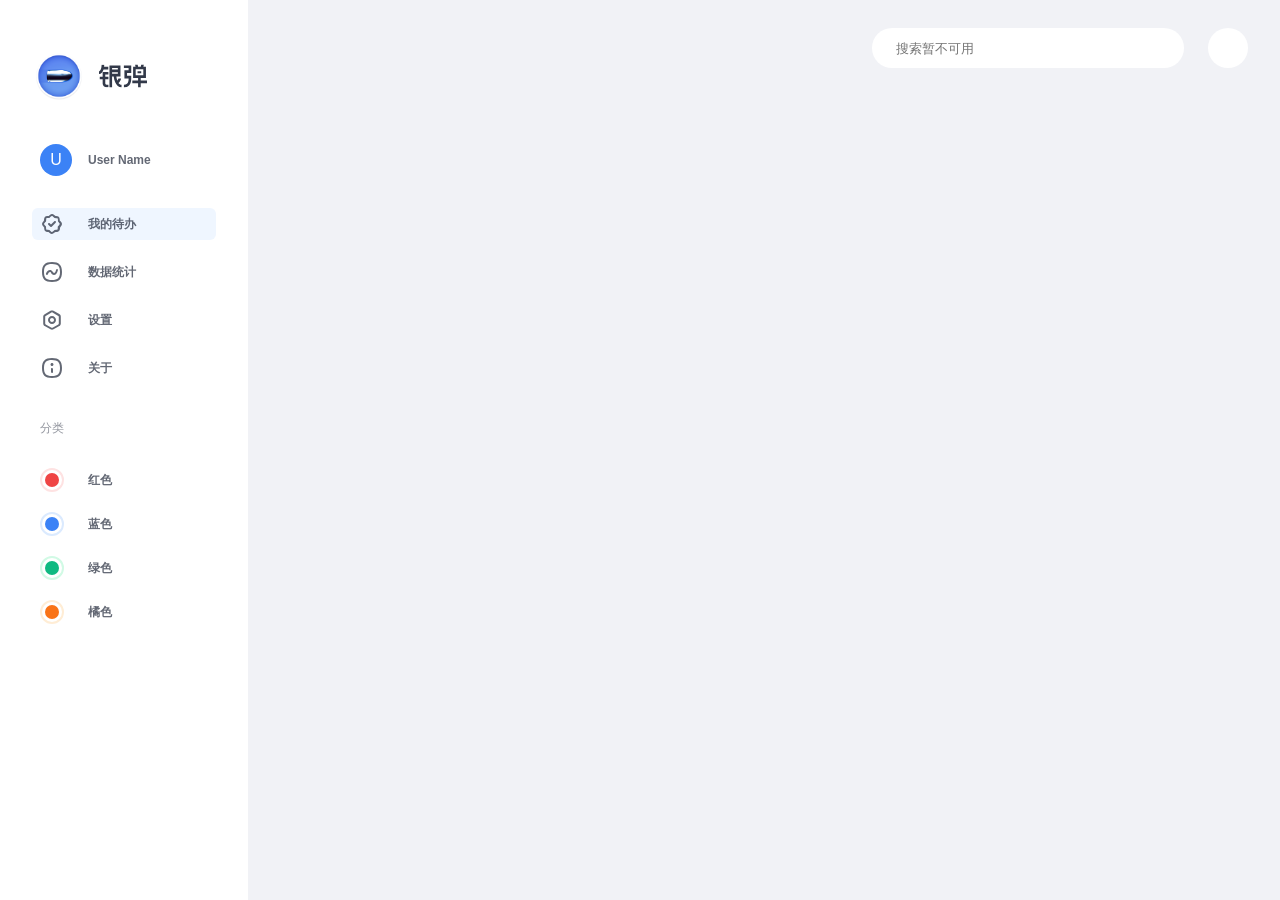
<file: todo/index.html>
<!DOCTYPE html><html lang=""><head><meta charset="utf-8"><meta http-equiv="X-UA-Compatible" content="IE=edge"><meta name="viewport" content="width=device-width,initial-scale=1"><link rel="icon" href="/todo/favicon.ico"><title>silver-bullet</title><link href="/todo/css/chunk-6cf401f3.e91f1a47.css" rel="prefetch"><link href="/todo/css/chunk-a5029b1a.e35bdd5c.css" rel="prefetch"><link href="/todo/css/chunk-abd8d22e.36331870.css" rel="prefetch"><link href="/todo/js/chunk-6cf401f3.4d1e6fee.js" rel="prefetch"><link href="/todo/js/chunk-a5029b1a.44ea08d9.js" rel="prefetch"><link href="/todo/js/chunk-abd8d22e.44039cff.js" rel="prefetch"><link href="/todo/css/app.9e8e86a7.css" rel="preload" as="style"><link href="/todo/js/app.32d35e7b.js" rel="preload" as="script"><link href="/todo/js/chunk-vendors.23a06ccb.js" rel="preload" as="script"><link href="/todo/css/app.9e8e86a7.css" rel="stylesheet"></head><body><noscript><strong>We're sorry but silver-bullet doesn't work properly without JavaScript enabled. Please enable it to continue.</strong></noscript><div id="app"></div><script src="/todo/js/chunk-vendors.23a06ccb.js"></script><script src="/todo/js/app.32d35e7b.js"></script></body></html>
</file>
<file: todo/css/chunk-6cf401f3.e91f1a47.css>
.about[data-v-d17909c8]{display:flex;flex-direction:column;align-items:center}.logo[data-v-d17909c8]{width:12rem;height:12rem;margin:4rem 0 1.5rem 0}.logo-text[data-v-d17909c8]{color:var(--Gray-8);width:6.875rem;height:3.25rem;margin:0 0 2rem 0}.version[data-v-d17909c8]{color:var(--Gray-5);line-height:2rem}.info-box[data-v-d17909c8]{display:flex;align-items:center;margin-bottom:8rem}.info[data-v-d17909c8]{margin-left:.5rem;color:var(--Gray-8);font-weight:400;line-height:32px;letter-spacing:1px}.footer[data-v-d17909c8]{display:flex;justify-content:space-between;width:24rem}ul[data-v-d17909c8]{color:var(--Gray-7);font-size:.75rem;line-height:1.5rem}h4[data-v-d17909c8]{font-weight:500;margin-bottom:.5rem}li[data-v-d17909c8]{list-style:none}
</file>
<file: todo/css/chunk-a5029b1a.e35bdd5c.css>
.todo-chart[data-v-a0e039d8]{position:relative;flex-shrink:0;display:flex;flex-direction:column;justify-content:space-between;width:100%;min-width:44.5rem;height:31.5rem;padding:2rem;border-radius:16px;background-color:var(--BG)}.title[data-v-a0e039d8]{display:flex;align-items:baseline;height:3rem}.title>p[data-v-a0e039d8]{color:var(--Gray-7);font-weight:500;line-height:24px;letter-spacing:2px}.title>span[data-v-a0e039d8]{margin:0 .5rem;color:var(--Gray-8);font-size:2.25rem;font-weight:600;line-height:3rem;letter-spacing:2px}.svg-box[data-v-a0e039d8]{overflow:hidden;top:6rem;display:flex;flex-direction:column;justify-content:flex-end;width:40.25rem;height:22.25rem}.svg-box[data-v-a0e039d8],.svg[data-v-a0e039d8]{position:absolute;left:50%;transform:translate(-50%)}.svg[data-v-a0e039d8]{top:0}.date[data-v-a0e039d8]{position:absolute;bottom:2rem;left:50%;transform:translate(-50%);display:flex;justify-content:space-around;align-items:center;width:40.25rem}.date>p[data-v-a0e039d8]{color:var(--Gray-5);font-size:.875rem;line-height:.875rem;font-weight:500;text-align:center;min-width:2.5rem}.hover[data-v-a0e039d8]{position:absolute;top:0;left:50%;transform:translate(-50%);display:flex;justify-content:center;width:40.25rem;height:31.5rem}.hover-li[data-v-a0e039d8]{display:block;width:100%;height:25rem;margin-top:5.6875rem;background-color:hsla(0,0%,100%,0);border-radius:12px;opacity:0;box-shadow:0 16px 37px 0 var(--Theme-A2)}.hover-li[data-v-a0e039d8]:hover{opacity:1}#stop1[data-v-a0e039d8]{stop-color:var(--Theme-A2)}#stop2[data-v-a0e039d8]{stop-color:hsla(0,0%,100%,0)}#border[data-v-a0e039d8]{fill:none;stroke-width:4px;stroke:var(--Theme-6)}#shadow[data-v-a0e039d8]{fill:var(--Theme-A2);filter:url(#blur)}#m-circle[data-v-a0e039d8]{fill:var(--Theme-6)}.analysis-model[data-v-37f6f84a]{flex-shrink:1;display:flex;flex-direction:column;align-items:center;width:100%;min-width:22.5rem;height:29rem;border-radius:16px;background-color:var(--BG)}h6[data-v-37f6f84a]{color:var(--Gray-7);font-size:1rem;letter-spacing:1px;font-weight:500;line-height:1.5rem;margin:2rem 0 4rem}svg[data-v-37f6f84a]{width:17rem;height:17rem}path[data-v-37f6f84a]{stroke:var(--Gray-2);stroke-width:4px;fill:none;stroke-linecap:round;stroke-linejoin:round}#hlight[data-v-37f6f84a]{stroke:var(--Theme-6);stroke-width:4px;fill:var(--Theme-A2)}.anonymous[data-v-37f6f84a]{position:relative;display:flex;justify-content:center;width:18rem}span[data-v-37f6f84a]{position:absolute;color:var(--Gray-7);font-size:.75rem;line-height:1rem;letter-spacing:1px;font-weight:500}span[data-v-37f6f84a]:first-of-type{top:-1.6rem;left:8.2rem}span[data-v-37f6f84a]:nth-of-type(2){top:13.3rem;left:0}span[data-v-37f6f84a]:nth-of-type(3){top:13.3rem;left:16.2rem}.i[data-v-37f6f84a]{position:static;color:var(--Theme-6);font-size:.875rem}.text[data-v-37f6f84a]{color:var(--Gray-7);text-align:center;font-size:.875rem;font-weight:500;line-height:1.5rem;letter-spacing:1px}@media (min-width:1280px){.analysis-model[data-v-37f6f84a]{width:calc(50% - .75rem);margin-right:1.5rem}}.data-report[data-v-21725187]{position:relative;overflow:hidden;flex-grow:2;display:flex;flex-wrap:wrap;width:100%;height:21.5rem;border-radius:16px;background-color:var(--BG)}.box[data-v-21725187]{flex-grow:1;display:flex;flex-direction:column;justify-content:center;align-items:center;width:33%;height:50%}.box[data-v-21725187]:hover{background-color:var(--Gray-1)}.box[data-v-21725187]:first-child,.box[data-v-21725187]:nth-child(2),.box[data-v-21725187]:nth-child(4),.box[data-v-21725187]:nth-child(5){border-right:1px solid var(--Gray-2)}.box[data-v-21725187]:first-child,.box[data-v-21725187]:nth-child(2),.box[data-v-21725187]:nth-child(3){border-bottom:1px solid var(--Gray-2)}.top[data-v-21725187]{display:flex;align-items:baseline}.number[data-v-21725187]{color:var(--Gray-7);font-size:3rem;font-weight:600;line-height:3rem;letter-spacing:1px}.unit[data-v-21725187]{position:relative;top:-.125rem;color:var(--Gray-6);font-weight:500;margin-left:.3rem}.label[data-v-21725187]{margin-top:1rem;color:var(--Gray-6);font-size:.75rem;line-height:1rem;font-weight:500;letter-spacing:1px}@media (min-width:1280px){.data-report[data-v-21725187]{width:calc(50% - .75rem);height:29rem}}.dashboard[data-v-6a0aa0d2]{position:relative;display:flex;flex-wrap:wrap;min-width:44.5rem;padding:0 2rem}.dashboard-title[data-v-6a0aa0d2]{min-width:44.5rem;display:flex;justify-content:space-between;align-items:center;height:5rem}h2[data-v-6a0aa0d2]{display:inline;color:var(--Gray-8);font-size:1.5rem;line-height:2rem;font-weight:600}.warning[data-v-6a0aa0d2]{position:absolute;right:2rem;display:flex;align-items:center;height:3rem;padding:0 2rem;border-radius:6px;background-color:var(--BG)}.warning.close[data-v-6a0aa0d2]{display:none}.warning-info[data-v-6a0aa0d2]{margin:0 1rem;color:var(--Gray-7);font-size:.875rem;line-height:2rem;letter-spacing:1px;font-weight:500}.close[data-v-6a0aa0d2]{display:flex;justify-content:center;align-items:center;width:2rem;height:2rem;color:var(--Gray-7);border-radius:100%;background-color:var(--Gray-2);cursor:pointer}.close[data-v-6a0aa0d2]:hover{background-color:var(--Gray-3)}.analysis-model[data-v-6a0aa0d2],.data-report[data-v-6a0aa0d2],.todo-chart[data-v-6a0aa0d2]{margin-bottom:1.5rem}
</file>
<file: todo/css/chunk-abd8d22e.36331870.css>
.setting[data-v-61620781]{margin:0 2rem}.set-title[data-v-61620781]{display:flex;justify-content:space-between;align-items:center;height:5rem}h2[data-v-61620781]{display:inline;color:var(--Gray-8);font-size:1.5rem;line-height:2rem;font-weight:600}.box[data-v-61620781]{display:flex;align-items:center;height:6rem;margin-bottom:2rem;padding:0 2rem;border-radius:16px;background-color:var(--BG)}.list[data-v-61620781]{display:flex;justify-content:space-between;align-items:center;width:100%;height:6rem}.name[data-v-61620781]{color:var(--Gray-8);line-height:2rem;font-weight:500}.colors[data-v-61620781]{display:flex;align-items:center;height:6rem}.color-list[data-v-61620781]{overflow:hidden;position:relative;display:flex;justify-content:center;align-items:center;width:2.5rem;height:2.5rem;margin:0 .8rem;color:#fff;border-radius:100%;box-shadow:inset 0 0 16px 0 rgba(0,0,0,.2);transition:.1s ease-in-out}.color-list[data-v-61620781]:first-of-type{background-image:linear-gradient(to bottom right,#3b82f6,#2563eb);box-shadow:inset 0 0 16px 0 rgba(30,58,138,.4);box-shadow:0 0 0 0 #bfdbfe}.color-list[data-v-61620781]:nth-of-type(2){background-image:linear-gradient(to bottom right,#10b981,#059669);box-shadow:inset 0 0 16px 0 rgba(6,78,59,.4);box-shadow:0 0 0 0 #a7f3d0}.color-list[data-v-61620781]:nth-of-type(3){background-image:linear-gradient(to bottom right,#f43f5e,#e11d48);box-shadow:inset 0 0 16px 0 rgba(136,19,55,.4);box-shadow:0 0 0 0 #fecdd3}.color-list[data-v-61620781]:nth-of-type(4){background-image:linear-gradient(to bottom right,#f97316,#ea580c);box-shadow:inset 0 0 16px 0 rgba(124,45,18,.4);box-shadow:0 0 0 0 #fed7aa}.color-list[data-v-61620781]:hover{width:3rem;height:3rem}.color-list[data-v-61620781]:first-of-type:hover{box-shadow:0 0 24px 0 #bfdbfe}.color-list[data-v-61620781]:nth-of-type(2):hover{box-shadow:0 0 24px 0 #a7f3d0}.color-list[data-v-61620781]:nth-of-type(3):hover{box-shadow:0 0 24px 0 #fecdd3}.color-list[data-v-61620781]:nth-of-type(4):hover{box-shadow:0 0 24px 0 #fed7aa}svg[data-v-61620781]{z-index:10}.color-info[data-v-61620781]{position:absolute;left:0;font-size:1.5rem;font-weight:800;line-height:1.7rem}.blue[data-v-61620781]{color:#1d4ed8}.emerald[data-v-61620781]{color:#047857}.rose[data-v-61620781]{color:#be123c}.orange[data-v-61620781]{color:#c2410c}
</file>
<file: todo/css/app.9e8e86a7.css>
:root{--BG:#fff;--Gray-1:rgba(15,23,42,0.02);--Gray-2:rgba(15,23,42,0.04);--Gray-3:rgba(15,23,42,0.06);--Gray-4:rgba(15,23,42,0.15);--Gray-5:rgba(15,23,42,0.25);--Gray-6:rgba(15,23,42,0.45);--Gray-7:rgba(15,23,42,0.65);--Gray-8:rgba(15,23,42,0.85);--Gray-9:rgba(15,23,42,0.1);--Theme-1:#eff6ff;--Theme-2:#dbeafe;--Theme-3:#bfdbfe;--Theme-4:#93c5fd;--Theme-5:#60a5fa;--Theme-6:#3b82f6;--Theme-7:#2563eb;--Theme-8:#1d4ed8;--Theme-9:#1e40af;--Theme-10:#1e3a8a;--Theme-A2:rgba(43,149,252,0.15);--Vice-Theme:#14b8a6;--class-red:#ef4444;--class-red-sec:#fee2e2;--class-blue:#3b82f6;--class-blue-sec:#dbeafe;--class-emerald:#10b981;--class-emerald-sec:#d1fae5;--class-orange:#f97316;--class-orange-sec:#ffedd5}*{box-sizing:border-box;padding:0;margin:0;font-family:PingFang SC,Microsoft Yahei,sans-serif;-webkit-user-select:none;-moz-user-select:none;user-select:none}input,textarea{-webkit-user-select:auto;-moz-user-select:auto;user-select:auto}input{background:none;outline:none}input:focus{border:none}a,a:active,a:hover,a:visited{text-decoration:none}body{background-color:#f1f2f6;overflow-x:hidden}#app{display:flex}#tab{position:fixed;flex-direction:column;width:15.5rem;height:100vh;overflow:hidden;background-color:var(--BG)}#tab,.logo-box{display:flex;align-items:center}.logo-box{width:11.5rem;height:3.5rem;margin-top:3rem;padding-left:.2rem}.logo{width:3rem;height:3rem;margin-right:1rem}#logo-text{color:var(--Gray-8);width:3rem;height:1.5rem}.user{display:flex;align-items:center;flex-shrink:0;margin:2rem 0 1.5rem 0;width:11.5rem;height:3rem;border-radius:6px}.user:hover{background-color:var(--Gray-2)}.profile{display:flex;justify-content:center;align-items:center;margin:0 1rem 0 .5rem;width:2rem;height:2rem;color:var(--BG);border-radius:1rem;background-color:var(--Theme-6)}.username{font-size:.75rem;font-weight:600;line-height:1.5rem}.nav>svg,.username{color:var(--Gray-7)}.nav>svg{margin-left:.5rem;margin-right:1.5rem}.nav{display:flex;align-items:center;flex-shrink:0;width:11.5rem;height:2rem;border-radius:6px;margin-bottom:1rem;cursor:default}.nav:hover{background-color:var(--Gray-2)}.nav.checked{background-color:var(--Theme-1)}.nav-name{color:var(--Gray-7);font-size:.75rem;line-height:1.5rem;font-weight:600}.color{display:flex;flex-direction:column;width:11.5rem;margin-top:1rem}.color-title{padding-left:.5rem;margin-bottom:1.5rem;color:var(--Gray-6);font-size:.75rem;line-height:1.5rem}.add-class,.color-li{display:flex;align-items:center;height:2rem;margin-bottom:.75rem;border-radius:6px}.add-class:hover,.color-li:hover{background-color:var(--Gray-2)}.list-class{display:flex;justify-content:center;align-items:center;width:24px;height:24px;margin:0 1.5rem 0 .5rem;border:2px solid #fee2e2;border-radius:100%}.base-list-class{width:.875rem;height:.875rem;border-radius:100%}.add-class>span,.color-li>span{color:var(--Gray-7);font-size:.75rem;line-height:1.5rem;font-weight:600}.add-icon{width:24px;height:24px;border-radius:100%;border:2px solid var(--Gray-2);margin:0 1.5rem 0 .5rem}.add-icon>span{position:relative;width:12px;height:2px;background-color:var(--Gray-5)}.main{margin-left:15.5rem;width:calc(100vw - 15.5rem)}.header{display:flex;justify-content:flex-end;align-items:center;min-width:48.5rem;height:6rem}.search{width:19.5rem;padding:0 1.5rem;border:none;color:var(--Gray-4);border-radius:2.5rem}.message,.search{height:2.5rem;background-color:var(--BG)}.message{width:2.5rem;margin:0 2rem 0 1.5rem;border-radius:2.5rem}[data-v-52736aad]:root{--calendar-1:0}.calendar-box[data-v-52736aad]{z-index:10;position:relative;display:flex;justify-content:center;min-width:44.5rem;height:7rem;border-radius:16px;background-color:var(--BG)}.week[data-v-52736aad]{z-index:3;position:absolute;top:.6rem;display:flex;align-items:center;flex-wrap:nowrap;transition:.6s ease-in-out}.week-title[data-v-52736aad]{flex-shrink:0;color:var(--Gray-6);font-size:.75rem;line-height:1rem;margin:0 1.75rem}.calendar-body[data-v-52736aad]{position:relative;top:calc(var(--calendar-1)*6rem*-1 + -3rem);width:35rem;height:38.5rem;transition:.6s ease-in-out}.calendar-body-title[data-v-52736aad]{display:flex;justify-content:space-between;align-items:center;width:35rem;height:2rem;margin-bottom:3rem}.arrow-box[data-v-52736aad]{display:flex;justify-content:center;align-items:center;width:2rem;height:2rem;margin-left:6rem;border-radius:1rem}.arrow-box[data-v-52736aad]:last-of-type{margin-right:6rem;margin-left:0}.arrow-box[data-v-52736aad]:hover{background-color:var(--Gray-2)}.arrow-box[data-v-52736aad]:active{background-color:var(--Theme-6)}#left-arrow[data-v-52736aad],#right-arrow[data-v-52736aad]{color:var(--Gray-6);width:1.2rem;height:1.2rem}#right-arrow[data-v-52736aad]{transform:rotate(180deg)}.arrow-box:hover #left-arrow[data-v-52736aad],.arrow-box:hover #right-arrow[data-v-52736aad]{color:var(--Gray-8)}.arrow-box:active #left-arrow[data-v-52736aad],.arrow-box:active #right-arrow[data-v-52736aad]{color:var(--BG)}.title-text[data-v-52736aad]{color:var(--Gray-7);font-size:1.2rem;line-height:2rem;font-weight:600;letter-spacing:1px}.calendar-body-main[data-v-52736aad]{display:flex;flex-wrap:wrap;align-content:flex-start;width:35rem;height:34rem}.day-box[data-v-52736aad]{display:inline-flex;flex-direction:column;width:4rem;height:4rem;margin:0 .5rem 2rem;cursor:default}.day-num[data-v-52736aad]{display:flex;justify-content:center;align-items:center;width:3rem;height:3rem;margin:0 .5rem;border-radius:1.5rem;color:var(--Gray-8);font-size:1.5rem;line-height:2rem;font-weight:600;transition:.1s}.day-num[data-v-52736aad]:hover{background-color:var(--Theme-1)}.notnormal .day-num[data-v-52736aad]{color:var(--Gray-6)}.selectDay .day-num[data-v-52736aad]{color:var(--BG);background-color:var(--Theme-6)}.is-has[data-v-52736aad]{width:6px;height:6px;margin:.3125rem 1.8125rem;border-radius:3px}.is-has.checked[data-v-52736aad]{background-color:var(--Theme-4)}.calendar-footer[data-v-52736aad]{z-index:2;position:absolute;top:6rem;display:flex;justify-content:center;align-items:center;width:35rem;height:1rem}.calendar-footer>div[data-v-52736aad]{display:flex;justify-content:center;align-items:center;width:60px;height:16px;cursor:pointer}#open-btn[data-v-52736aad]{stroke:var(--Gary-6);stroke-width:4px;fill:none}.calendar-footer>div:hover .calendar-is-open[data-v-52736aad]{background-color:var(--Theme-2)}.base-box[data-v-52736aad]{position:absolute;overflow:hidden;display:flex;justify-content:center;min-width:44.5rem;height:7rem;border-radius:16px;background-color:var(--BG);box-shadow:0 0 0 0 rgba(148,163,184,0);transition:.6s ease-in-out}.base-box.isopen[data-v-52736aad]{min-width:44.5rem;height:44rem;box-shadow:0 16px 36px 0 rgba(148,163,184,.2)}.calendar-body.isopen[data-v-52736aad]{top:2rem}.week.isopen[data-v-52736aad]{top:5.5rem}.calendar-footer.isopen[data-v-52736aad]{top:.5rem}@media (min-width:1280px){.base-box[data-v-52736aad],.calendar-box[data-v-52736aad]{min-width:36.5rem}.base-box.isopen[data-v-52736aad]{min-width:42.5rem}}.is-complete[data-v-4984e812]{position:relative;flex-shrink:0;display:flex;justify-content:center;align-items:center;width:2rem;height:2rem;margin:0 1.5rem 0 2rem;border:2px solid var(--Gray-6);border-radius:1rem;color:var(--BG);cursor:pointer}.is-complete>svg[data-v-4984e812]{z-index:10;opacity:0;transform:scale(2);transition:.2s ease-in-out}.bg[data-v-4984e812]{position:absolute;width:2rem;height:2rem;border-radius:100%;background-color:var(--Theme-6);transform:scale(0);transition:.2s ease-in-out}.is-complete.checked>.bg[data-v-4984e812]{transform:scale(1)}.is-complete.checked>svg[data-v-4984e812]{opacity:1;transform:scale(1)}.is-complete[data-v-4984e812]:hover{border:2px solid var(--Theme-6)}.todo-content[data-v-7e1a7395]{overflow:hidden;min-width:44.5rem;height:46rem;margin:1.5rem 0 2rem;border-radius:16px;background-color:var(--BG)}.todo-content[data-v-7e1a7395]::-webkit-scrollbar{display:none}.null[data-v-7e1a7395]{display:flex;flex-direction:column;justify-content:center;align-items:center;width:100%;height:42rem}.null>svg[data-v-7e1a7395]{width:18.75rem;height:18.75rem;margin-bottom:1rem}.todo-list[data-v-7e1a7395]{position:relative;display:flex;justify-content:space-between;align-items:center;height:5.75rem}.todo-list.completed[data-v-7e1a7395]{opacity:.6}.todo-class[data-v-7e1a7395]{position:absolute;left:.875rem;width:.25rem;height:2rem;border-radius:.125rem}.todo-left[data-v-7e1a7395]{display:flex;align-items:center}.todo-main[data-v-7e1a7395]{display:flex;flex-direction:column;justify-content:center;min-height:6rem;margin-right:2rem}.star[data-v-7e1a7395]{margin-right:.5rem}.todo-text[data-v-7e1a7395]{color:var(--gray-7);font-size:1rem;line-height:1.5rem;letter-spacing:1px;font-weight:600}.todo-sta[data-v-7e1a7395]{display:flex;flex-direction:row;align-items:center;height:1rem;margin-top:.25rem}.todo-timeout[data-v-7e1a7395]{display:flex;height:1rem;margin-right:.5rem}.todo-timeout>svg[data-v-7e1a7395]{color:var(--Theme-6);width:1rem;height:1rem}.todo-timeout>p[data-v-7e1a7395]{margin-left:.25rem;color:var(--Gray-6);font-size:.75rem;font-weight:400}.todo-right[data-v-7e1a7395]{position:absolute;right:0;display:flex;justify-content:flex-end;align-items:center;flex-shrink:0;width:24rem;height:6rem;background:linear-gradient(90deg,hsla(0,0%,100%,.2),hsla(0,0%,100%,.4),#fff,#fff);opacity:0;transition:.2s ease-in-out .1s}.todo-right>div>svg[data-v-7e1a7395]{color:var(--Gray-6);margin-right:1.5rem;cursor:pointer}.todo-right>div>svg[data-v-7e1a7395]:hover{color:var(--Theme-6)}.icon-delete[data-v-7e1a7395]{margin-right:.5rem}#icon-star[data-v-7e1a7395]:hover{color:#eed9ae}.todo-list[data-v-7e1a7395]:hover{background-color:var(--Gray-1)}.todo-list:hover .todo-right[data-v-7e1a7395]{opacity:1}.todo-list:hover.completed[data-v-7e1a7395]{background:none}@media (min-width:1280px){.todo-content[data-v-7e1a7395]{min-width:36.5rem}}.status-bar[data-v-c3923650]{display:flex;justify-content:center;align-items:center;width:19rem;height:23rem;border-radius:16px;background-color:var(--BG)}.ring[data-v-c3923650]{width:13.5rem;height:13.5rem;margin-bottom:2.5rem}.text-info[data-v-c3923650]{color:var(--Gray-6);font-size:.875rem;font-weight:500;letter-spacing:1px;text-align:center;line-height:1.5rem}#svg[data-v-c3923650]{transition:.6s ease-in-out}.todo-fg[data-v-c3923650]{stroke:var(--Theme-6)}.clock-in-fg[data-v-c3923650]{stroke:var(--Vice-Theme)}.clock-in-num[data-v-c3923650]{color:var(--Vice-Theme)}.clock-in[data-v-1ed83fc2]{overflow:hidden;width:22.5rem;height:26.5rem;margin-bottom:2rem;border-radius:16px;background-color:var(--BG)}.list[data-v-1ed83fc2]{position:relative;display:flex;align-items:center;height:5.3125rem}.list.completed[data-v-1ed83fc2]{opacity:.6}.list[data-v-1ed83fc2]:hover{background-color:var(--Gray-1)}.list:hover.list.completed[data-v-1ed83fc2]{background:none}.class[data-v-1ed83fc2]{position:absolute;left:.875rem;width:.25rem;height:2rem;border-radius:.125rem}.content-box[data-v-1ed83fc2]{display:flex;flex-direction:column}.content-box.all[data-v-1ed83fc2]{margin-left:2rem}.content[data-v-1ed83fc2]{color:var(--Gray-8);font-size:.875rem;font-weight:600}.info[data-v-1ed83fc2]{color:var(--Gray-6);font-size:.75rem;font-weight:400}.null[data-v-1ed83fc2]{display:flex;flex-direction:column;justify-content:center;align-items:center;width:100%;height:26.5rem}.null>svg[data-v-1ed83fc2]{width:12rem;height:12rem;margin-bottom:2rem}.null>p[data-v-1ed83fc2]{color:var(--Gray-6);font-size:.875rem;line-height:1.5rem;letter-spacing:1px}.clockin-right[data-v-1ed83fc2]{position:absolute;right:0;display:flex;justify-content:flex-end;align-items:center}.clockin-right>div>svg[data-v-1ed83fc2]{color:var(--Gray-6);margin-right:1.5rem;cursor:pointer}.clockin-right>div>svg[data-v-1ed83fc2]:hover{color:var(--Theme-6)}.set[data-v-334edef6],.settings[data-v-334edef6]{display:flex;flex-direction:row}.set[data-v-334edef6]{align-items:center;width:6.5rem;height:2rem;margin-right:.5rem;cursor:pointer;border-radius:6px}.set[data-v-334edef6]:hover{background-color:var(--Theme-1)}.set-check[data-v-334edef6]{display:none}.set-check:checked+.set[data-v-334edef6]{box-shadow:0 0 0 2px var(--Theme-2);background-color:var(--Theme-1)}.set-check:checked+.set>p[data-v-334edef6]{color:var(--Gray-7)}.set>svg[data-v-334edef6]{color:var(--Theme-6);margin:0 .125rem}.set>p[data-v-334edef6]{margin:0 .25rem;color:var(--Gray-6);font-size:1rem;line-height:1.5rem}.set-class[data-v-334edef6]:hover{background:none}.set[data-v-65fabeb6]{display:flex;flex-direction:row;align-items:center;height:2rem;margin-right:1rem;cursor:pointer;border-radius:6px}.set[data-v-65fabeb6]:hover{background-color:var(--Theme-1)}.set-check[data-v-65fabeb6]{display:none}.set-check:checked+.set[data-v-65fabeb6]{box-shadow:0 0 0 2px var(--Theme-2);background-color:var(--Theme-1)}.set-check:checked+.set>p[data-v-65fabeb6]{color:var(--Gray-7)}.set>svg[data-v-65fabeb6]{color:var(--Theme-6);margin:0 .125rem}.set>p[data-v-65fabeb6]{margin:0 .25rem;color:var(--Gray-6);font-size:1rem;line-height:1.5rem}.set-class[data-v-65fabeb6]:hover{background:none}.class-hover[data-v-65fabeb6]{z-index:101;position:absolute;top:14rem;display:none;align-items:center;width:auto;height:3rem;padding:0 2rem;border-radius:6px;background-color:var(--BG);box-shadow:0 12px 30px 4px rgba(148,163,184,.3);cursor:default}.set-class:hover .class-hover[data-v-65fabeb6]{display:flex}.list-class[data-v-65fabeb6]{display:flex;justify-content:center;align-items:center;width:24px;height:24px;margin:0 .25rem;border:2px solid #fee2e2;border-radius:100%}.base-list-class[data-v-65fabeb6]{width:.875rem;height:.875rem;border-radius:100%;background-color:#ef4444}.set-timeout[data-v-865fd892]{display:flex;align-items:center;margin-top:2rem}#hour[data-v-865fd892],#minute[data-v-865fd892]{width:4rem;height:2rem;padding:.25rem;border:1px solid var(--Gray-4);color:var(--Gray-7);text-align:right;border-radius:6px}#hour.error[data-v-865fd892],#minute.error[data-v-865fd892]{border:1px solid #ef4444}.set-timeout>label[data-v-865fd892]{margin:0 .5rem;color:var(--Gray-6);line-height:2rem}.set-timeout>p[data-v-865fd892]{margin-left:2rem;color:var(--Gray-6);line-height:2rem;letter-spacing:1px}#error[data-v-865fd892]{color:#ef4444}input[data-v-865fd892]::-webkit-inner-spin-button,input[data-v-865fd892]::-webkit-outer-spin-button{-webkit-appearance:none!important}input[type=number][data-v-865fd892]{-moz-appearance:textfield}.every-week[data-v-37c3a8ba]{display:flex;align-items:center;margin-left:1rem}.week-input[data-v-37c3a8ba]{display:none}.check-week[data-v-37c3a8ba]{display:flex;justify-content:center;align-items:center;width:2rem;height:2rem;margin-right:.8rem;border-radius:100%;border:1px solid var(--Gray-4);color:var(--Gray-6);font-size:.875rem;line-height:2rem;font-weight:500;cursor:pointer}.check-week.checked[data-v-37c3a8ba]{border:0;background-color:var(--Theme-6);color:var(--BG)}.every-month[data-v-91d868b6]{display:flex;align-items:center;margin-left:1rem}input[data-v-91d868b6]{width:4rem;height:2rem;padding:.25rem;border:1px solid var(--Gray-4);color:var(--Gray-7);text-align:right;border-radius:6px}label[data-v-91d868b6]{margin:0 .5rem;color:var(--Gray-6);line-height:2rem}#error[data-v-91d868b6]{margin-left:1rem;color:#ef4444}input.error[data-v-91d868b6]{border:1px solid #ef4444}input[data-v-91d868b6]::-webkit-inner-spin-button,input[data-v-91d868b6]::-webkit-outer-spin-button{-webkit-appearance:none!important}input[type=number][data-v-91d868b6]{-moz-appearance:textfield}.every-year[data-v-3c728e06]{display:flex;align-items:center;margin-left:1rem}input[data-v-3c728e06]{width:4rem;height:2rem;padding:.25rem;border:1px solid var(--Gray-4);color:var(--Gray-7);text-align:right;border-radius:6px}label[data-v-3c728e06]{margin:0 .5rem;color:var(--Gray-6);line-height:2rem}#error[data-v-3c728e06]{margin-left:1rem;color:#ef4444}input.error[data-v-3c728e06]{border:1px solid #ef4444}input[data-v-3c728e06]::-webkit-inner-spin-button,input[data-v-3c728e06]::-webkit-outer-spin-button{-webkit-appearance:none!important}input[type=number][data-v-3c728e06]{-moz-appearance:textfield}.set-repeat[data-v-6438cb2e]{display:flex;align-items:center;margin-top:2rem}.repeat-radio[data-v-6438cb2e]{display:none}.label[data-v-6438cb2e]{display:flex;align-items:center;width:4.5rem;height:2rem;margin-right:.5rem;color:var(--Gray-6);line-height:2rem;cursor:pointer}.radio[data-v-6438cb2e]{display:inline-block;width:1.5rem;height:1.5rem;margin-right:.5rem;border-radius:100%;border:2px solid var(--Theme-2)}.radio.checked[data-v-6438cb2e]{background-color:var(--Theme-6);box-shadow:inset 0 0 0 4px var(--BG)}.mask-enter-active[data-v-8b12ff74]{animation:anim-8b12ff74 .4s ease-in-out}.mask-leave-active[data-v-8b12ff74]{animation:anim-8b12ff74 .6s ease-in-out reverse}@keyframes anim-8b12ff74{0%{background-color:transparent}to{background-color:rgba(0,0,0,.4)}}.mask[data-v-8b12ff74]{z-index:99;position:absolute;display:block;top:0;left:0;width:100%;height:67.5rem;background-color:rgba(0,0,0,.4)}.todo-enter-active[data-v-8b12ff74]{animation:anim1-8b12ff74 .4s ease-in-out}.todo-leave-active[data-v-8b12ff74]{animation:anim2-8b12ff74 .6s}@keyframes anim1-8b12ff74{0%{top:calc(50% - 14rem);opacity:0}to{top:calc(50% - 12rem);opacity:1}}@keyframes anim2-8b12ff74{0%{top:calc(50% - 12rem);opacity:1}to{top:calc(50% - 10rem);opacity:0}}.todo-window[data-v-8b12ff74]{z-index:100;position:absolute;display:flex;flex-direction:column;justify-content:space-between;left:calc(50% - 26rem);top:calc(50% - 12rem);width:52rem;min-height:16rem;max-height:36rem;padding:2rem;border-radius:16px;opacity:1;background-color:var(--BG);transition:.5s ease-in-out}.title[data-v-8b12ff74]{display:flex;justify-content:space-between;align-items:center;width:100%;height:2rem}.title>h2[data-v-8b12ff74]{color:var(--Gray-8);font-size:1.5rem;line-height:2rem;font-weight:600}.btn[data-v-8b12ff74]{border:0;background:none;font-size:1.25rem;line-height:2rem;font-weight:600;cursor:pointer}.cancel[data-v-8b12ff74]{color:var(--Gray-6)}.cancel[data-v-8b12ff74]:hover{color:var(--Gray-7)}.cancel[data-v-8b12ff74]:active{color:var(--Gray-8)}.save[data-v-8b12ff74]{margin-left:2rem;color:var(--Theme-6)}.save[data-v-8b12ff74]:hover{color:var(--Theme-7)}.save[data-v-8b12ff74]:active{color:var(--Theme-9)}.textarea[data-v-8b12ff74]{display:flex;width:100%;min-height:4rem;margin:2rem 0 2rem 0;border:0;color:var(--Gray-7);font-size:1.5rem;line-height:2rem;font-weight:400;letter-spacing:2px;outline:none;resize:none}.textarea[data-v-8b12ff74]::-moz-placeholder{color:var(--Gray-4)}.textarea[data-v-8b12ff74]::placeholder{color:var(--Gray-4)}.settings[data-v-8b12ff74]{display:flex;align-items:center}[data-v-c03be014]:root{--Width:0}.popup-enter-active[data-v-c03be014]{animation:anim1-c03be014 .4s ease-in-out}.popup-leave-active[data-v-c03be014]{animation:anim2-c03be014 .6s}@keyframes anim1-c03be014{0%{top:6rem;opacity:0}to{top:8rem;opacity:1}}@keyframes anim2-c03be014{0%{top:8rem;opacity:1}to{top:10rem;opacity:0}}.popup[data-v-c03be014]{z-index:200;position:absolute;display:flex;align-items:center;top:8rem;left:50%;transform:translate(-50%);height:4rem;padding:0 6rem;border-radius:6px;background-color:var(--BG);box-shadow:0 18px 48px 0 rgba(148,163,184,.3)}.svg-icon[data-v-c03be014]{width:2rem;height:2rem;margin-right:1rem}.popupInfo[data-v-c03be014]{color:var(--Gray-7);font-size:1rem;font-weight:400;line-height:2rem;letter-spacing:1px}h2[data-v-525bc23b]{display:inline;color:var(--Gray-8);font-size:1.5rem;line-height:2rem;font-weight:600}.home[data-v-525bc23b]{display:flex}.mytodo[data-v-525bc23b]{margin:0 2rem 0 2rem;width:100%;min-width:44.5rem;flex-grow:1}.mytodo-title[data-v-525bc23b]{display:flex;justify-content:space-between;align-items:center;height:5rem}.button-box[data-v-525bc23b]{display:flex;justify-content:flex-end}.back-today[data-v-525bc23b]{display:flex;justify-content:center;align-items:center;width:7rem;height:2rem;border:1px solid var(--Gray-2);margin-left:1rem;color:var(--Gray-6);font-size:.75rem;line-height:1rem;border-radius:2rem;background-color:var(--BG);cursor:pointer}.back-today>svg[data-v-525bc23b]{width:1rem;height:1rem;margin-right:.5rem}.add-todo[data-v-525bc23b]{display:flex;justify-content:center;align-items:center;width:10rem;height:2rem;border:none;margin-left:1rem;color:var(--BG);font-size:.75rem;line-height:1rem;border-radius:2rem;background-color:var(--Theme-6);cursor:pointer}.add-todo[data-v-525bc23b]:hover{background-color:var(--Theme-7)}.add-todo[data-v-525bc23b]:active{background-color:var(--Theme-8)}.others[data-v-525bc23b]{display:none;flex-direction:column;margin:0 2rem 0 1.5rem}.status-bar[data-v-525bc23b]{display:flex;flex-direction:column;width:22.5rem}.clock-in-title[data-v-525bc23b],.status-bar-title[data-v-525bc23b]{display:flex;align-items:center;height:5rem}.clock-in-title[data-v-525bc23b]{justify-content:space-between}.title-box[data-v-525bc23b]{display:flex;align-items:baseline;cursor:pointer}.title-box:hover .title[data-v-525bc23b],.title-box:hover .vice-title[data-v-525bc23b]{color:var(--Theme-6)}.vice-title[data-v-525bc23b]{color:var(--Gray-8);font-size:1rem;line-height:1rem;font-weight:700}.add-clock-in[data-v-525bc23b]{display:flex;justify-content:center;align-items:center;width:7rem;height:2rem;border:none;color:var(--BG);font-size:.75rem;line-height:1rem;border-radius:2rem;background-color:var(--Theme-6);cursor:pointer}.add-clock-in[data-v-525bc23b]:hover{background-color:var(--Theme-7)}.add-clock-in[data-v-525bc23b]:active{background-color:var(--Theme-8)}@media screen and (min-width:1280px){.mytodo[data-v-525bc23b]{width:100%;min-width:36.5rem;margin:0 0 0 2rem}.others[data-v-525bc23b]{display:flex}}.svg-icon[data-v-56c5bf2a]{width:1.5em;height:1.5em;vertical-align:-.15em;fill:currentColor;overflow:hidden}
</file>
